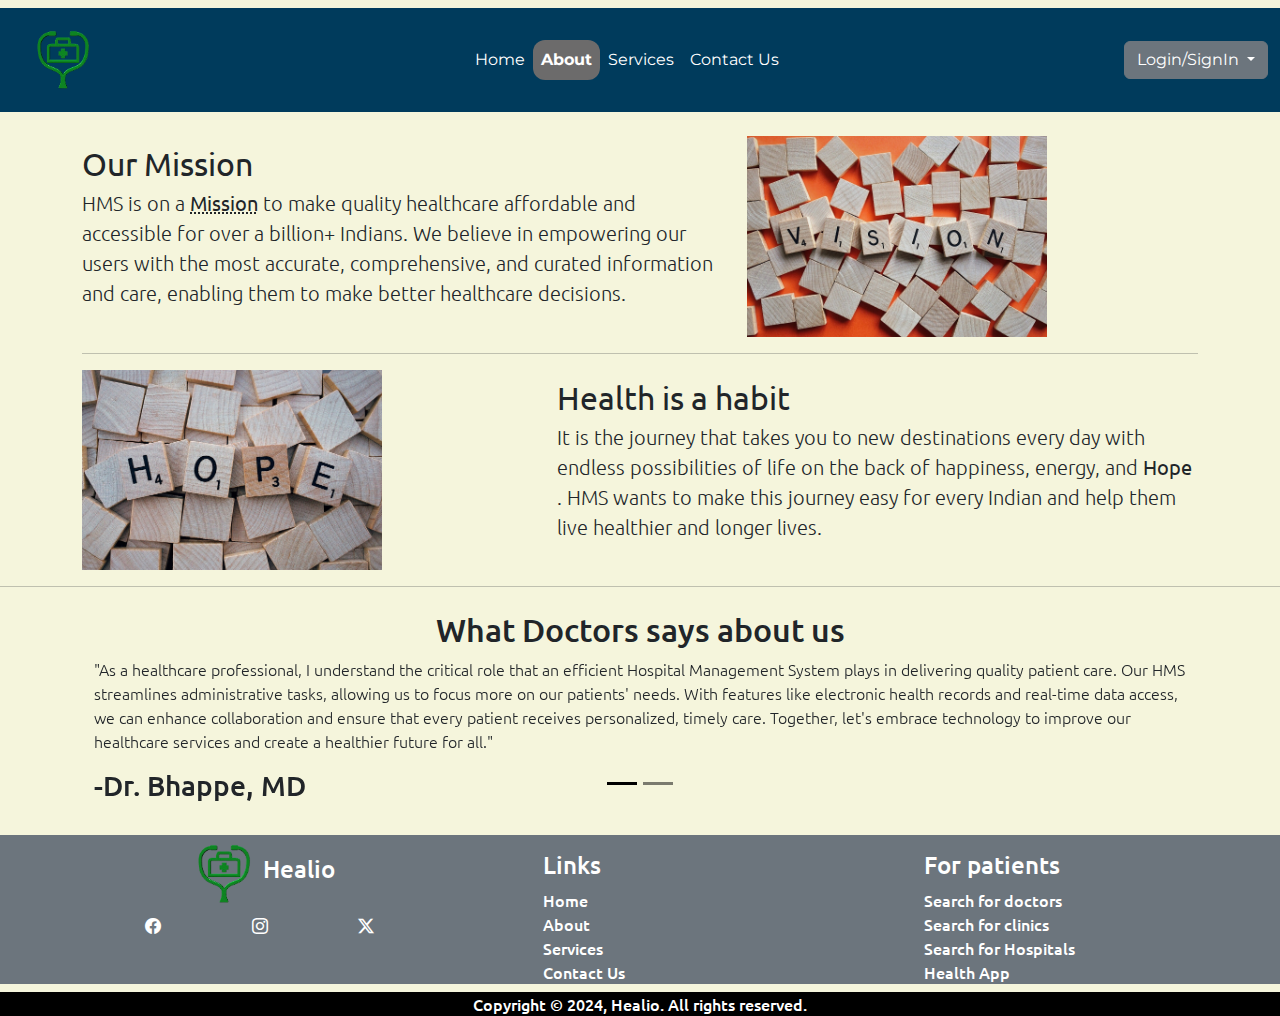
<file: About.html>
<!DOCTYPE html>
<html lang="en">

    <head>
        <meta charset="UTF-8">
        <meta http-equiv="X-UA-Compatible" content="IE=edge">
        <meta name="viewport" content="width=device-width, initial-scale=1.0">
        <title>Healio</title>
      
        <!-- bootstrap -->
      
        <link href="https://cdn.jsdelivr.net/npm/bootstrap@5.3.3/dist/css/bootstrap.min.css" rel="stylesheet">
      
        <!-- bootstrap-icons -->
      
        <link rel="stylesheet" href="https://cdn.jsdelivr.net/npm/bootstrap-icons@1.11.3/font/bootstrap-icons.min.css">
      
        <!-- style css -->
      
        <link rel="stylesheet" href="style.css">
      
        <!-- google-fonts  -->
      
        <link rel="preconnect" href="https://fonts.googleapis.com">
        <link rel="preconnect" href="https://fonts.gstatic.com" crossorigin>
      
        <!-- fonts -->
      
        <link
          href="https://fonts.googleapis.com/css2?family=Montserrat:ital,wght@0,100..900;1,100..900&family=Ubuntu:ital,wght@0,300;0,400;0,500;0,700;1,300;1,400;1,500;1,700&display=swap"
          rel="stylesheet">
      
        <!-- favicon -->
      
        <link rel="icon" href="images/Logo.png" type="image/png">
      
      </head>

<body>

    <!-- navbar starts header -->

    <nav class="navbar navbar-expand-lg sticky-top ">
        <div class="container-fluid">
            <nav class="navbar">
                <div class="container">
                    <a class="navbar-brand" href="index.html">
                        <img src="images/Logo.png" class="img-fluid" alt="logo" height=70px; width=78px;>
                    </a>
                </div>
            </nav>
            <button class="navbar-toggler" type="button" data-bs-toggle="collapse" data-bs-target="#navbarNav"
                aria-controls="navbarNav" aria-expanded="false" aria-label="Toggle navigation">
                <span class="navbar-toggler-icon"></span>
            </button>
            <div class="collapse navbar-collapse" id="navbarNav">
                <ul class="navbar-nav mx-auto">
                    <li class="nav-item">
                        <a class="nav-link " aria-current="page" href="index.html">Home</a>
                    </li>
                    <li class="nav-item">
                        <a class="nav-link active" href="About.html">About</a>
                    </li>
                    <li class="nav-item">
                        <a class="nav-link" href="Services.html">Services</a>
                    </li>
                    <li class="nav-item">
                        <a class="nav-link" href="Contact.html">Contact Us</a>
                    </li>
            </div>
            <div class="dropdown">
                <button class="btn btn-secondary dropdown-toggle" type="button" data-bs-toggle="dropdown"
                    aria-expanded="false">
                    Login/SignIn
                </button>
                <ul class="dropdown-menu ">
                    <li><a class="dropdown-item" href="loginhtml/loginadmin.html">Admin</a></li>
                    <li><a class="dropdown-item" href="loginhtml/loginpat.html">Patient</a></li>
                    <li><a class="dropdown-item" href="loginhtml/logindoc.html">Doctor</a></li>
                </ul>
                </ul>
            </div>
        </div>
    </nav>

                <!-- main content satrts here -->

    <div class="container " >
        <div class="row featurette d-flex justify-content-center align-items-center my-3">
            <div class="col-md-7">
                <h2 class="featurette-heading fw-normal lh-1">Our Mission</h2>
                <p class="lead ">HMS is on a <abbr title="Vision"> <strong>Mission</strong></abbr>  to make quality healthcare affordable and accessible for over a billion+ Indians. We believe in empowering our users with the most accurate, comprehensive, and curated information and care, enabling them to make better healthcare decisions.</p>
            </div>
            <div class="col-md-5 ">
                <img src="images/about.jpg " class="img-fluid" height="200" width="300" alt="mission">
                
            </div>
        </div>
        <hr>
        <div class="row featurette d-flex justify-content-center align-items-center">
            <div class="col-md-7 order-md-2">
                <h2 class="featurette-heading fw-normal lh-1">Health is a habit </h2>
                <p class="lead">It is the journey that takes you to new destinations every day with endless possibilities of life on the back of happiness, energy, and <strong>Hope</strong> . HMS wants to make this journey easy for every Indian and help them live healthier and longer lives.</p>
            </div> 
            <div class="col-md-5 order-md-1 b-3">
                <img src="images/about2.jpg " class="img-fluid" height="200" width="300" alt="Hope">
            </div>
        </div> 
        </div>
    </div>
    <hr>
    <div class="container" >
    <div class="container d-flex justify-content-center align-items-center mt-4"  >
        <h2>What Doctors says about us</h2>
        <hr> 
    </div>
    
    <!-- carousels -->

    <div class="container">
        <div id="carouselExampleSlidesOnly" class="carousel slide carousel-dark slide " data-bs-ride="carousel">
            <div class="carousel-indicators">
                <button type="button" data-bs-target="#carouselExampleSlidesOnly" data-bs-slide-to="0" class="active"
                  aria-current="true" aria-label="Slide 1"></button>
                <button type="button" data-bs-target="#carouselExampleSlidesOnly" data-bs-slide-to="1"
                  aria-label="Slide 2"></button>
              </div>
              <div class="carousel-inner ">
              <div class="carousel-item active">
                <p class="fw-light">"As a healthcare professional, I understand the critical role that an efficient Hospital Management System plays in delivering quality patient care. Our HMS streamlines administrative tasks, allowing us to focus more on our patients' needs. With features like electronic health records and real-time data access, we can enhance collaboration and ensure that every patient receives personalized, timely care. Together, let's embrace technology to improve our healthcare services and create a healthier future for all."</p>
                <h3 >-Dr. Bhappe, MD </h3>
              </div>
              <div class="carousel-item">
               
                <p class="fw-light">"The hospital management system has truly revolutionized our approach to patient care. With immediate access to comprehensive medical records, we can tailor our treatment plans to meet each patient's unique needs. This not only enhances the quality of care but also builds trust, as patients feel more valued and understood."</p>
                <h3>-Dr. Adil Khan, MS</h3>
         
              </div>
            </div>
            <button class="carousel-control-prev" type="button" data-bs-target="#carouselExampleSlidesOnly" data-bs-slide="prev">
                <span class="carousel-control-prev" aria-hidden="true"></span>
                <span class="visually-hidden">Previous</span>
              </button>
              <button class="carousel-control-next" type="button" data-bs-target="#carouselExampleSlidesOnly" data-bs-slide="next">
                <span class="carousel-control-next" aria-hidden="true"></span>
                <span class="visually-hidden">Next</span>
              </button>
          </div>
    </div>
    </div>

    
     <!-- footer starts here  -->

     <div class="row bg-secondary justify-content-evenly mt-4 mb-2">

        <div class="col-md-4  ">
          <div class="logoNname d-flex justify-content-center align-items-center text-white">
            <a href=""><img src="images/Logo.png" class="img-fluid d-flex" alt="logo" height=70px; width=78px;>
            </a>
            <h4>Healio</h4>
  
          </div>
          <div class="contactFooter d-flex justify-content-evenly text-white">
            <p>
              <a href="#" style="text-decoration: none; color: white;">
            <i class="bi bi-facebook"></i>
          </a>
            </p>
            <p>
              <a href="#" style="text-decoration: none; color: white;">
            <i class="bi bi-instagram"></i>
          </a>
          </p>
          <p>
            <a href="#" style="text-decoration: none; color: white;">
            <i class="bi bi-twitter-x"></i>
          </a>
          </p>
          </div>
  
          
        </div>
  
  
        <div class="col-md-3 text-white ">
          <div class="Links  mt-3">
            <h4>Links</h4>
          </div>
          <div class="Links d-flex flex-column justify-content-center ">
            <p>
              <a href="index.html" class="link text-white text-decoration-none">Home</a>
            </p>
            <p>
              <a href="About.html" class="link text-white text-decoration-none">About</a>
            </p>
            <p>
              <a href="Services.html" class="link text-white text-decoration-none">Services</a>
            </p>
           <p>
             <a href="Contact.html" class="link text-white text-decoration-none">Contact Us</a>
            </p>
          </div>
          
        </div>
        <div class="col-md-3">
          <div class="Links2 text-white  mt-3">
            <h4>For patients</h4>
          </div>
          <div class="Links2 d-flex flex-column justify-content-center ">
            <p>
              <a href="#" class="link2 text-white text-decoration-none">
                Search for doctors
              </a>
            </p>
            <p>
              <a href="#" class="link2 text-white text-decoration-none">
                Search for clinics
              </a>
            </p>
            <p>
              <a href="#" class="link2 text-white text-decoration-none">
                Search for Hospitals
              </a>
            </p>
           <p>
             <a href="#" class="link2 text-white text-decoration-none">
              Health App
             </a>
            </p>
          </div>
        </div>
      </div>
  
      <!-- copyright  -->
  
      <div class="row">
        <div class="col-12 text-center bg-black text-white">
          Copyright © 2024, Healio. All rights reserved.
        </div>
      </div>
    
    
    <!-- bootstrap -->

  <script src="https://cdn.jsdelivr.net/npm/bootstrap@5.3.3/dist/js/bootstrap.bundle.min.js"></script>

  <!-- javascript -->

  <script src="script.js"></script>
</body>

</html>
</file>
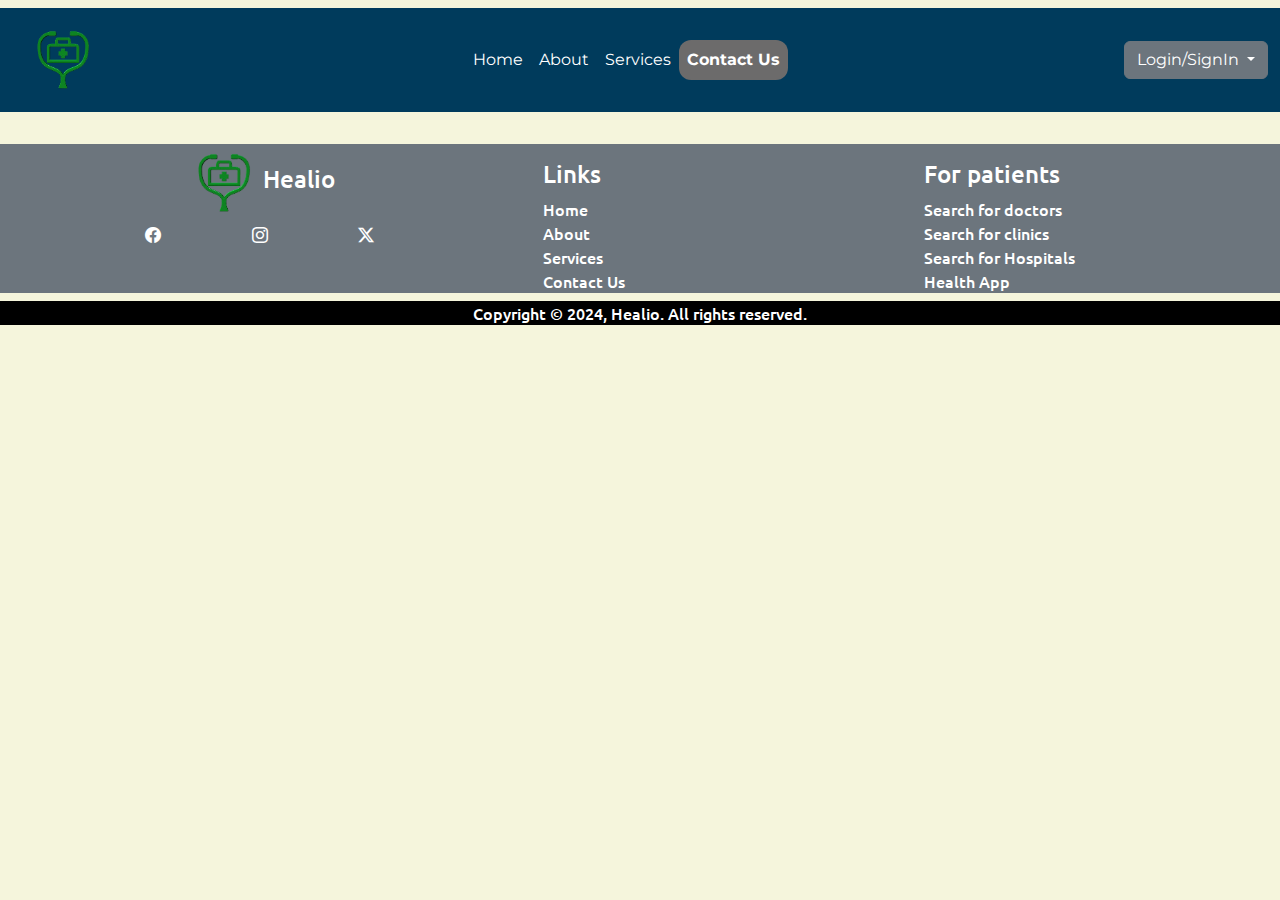
<file: Contact.html>
<!DOCTYPE html>
<html lang="en">

  <head>
    <meta charset="UTF-8">
    <meta http-equiv="X-UA-Compatible" content="IE=edge">
    <meta name="viewport" content="width=device-width, initial-scale=1.0">
    <title>Healio</title>
  
    <!-- bootstrap -->
  
    <link href="https://cdn.jsdelivr.net/npm/bootstrap@5.3.3/dist/css/bootstrap.min.css" rel="stylesheet">
  
    <!-- bootstrap-icons -->
  
    <link rel="stylesheet" href="https://cdn.jsdelivr.net/npm/bootstrap-icons@1.11.3/font/bootstrap-icons.min.css">
  
    <!-- style css -->
  
    <link rel="stylesheet" href="style.css">
  
    <!-- google-fonts  -->
  
    <link rel="preconnect" href="https://fonts.googleapis.com">
    <link rel="preconnect" href="https://fonts.gstatic.com" crossorigin>
  
    <!-- fonts -->
  
    <link
      href="https://fonts.googleapis.com/css2?family=Montserrat:ital,wght@0,100..900;1,100..900&family=Ubuntu:ital,wght@0,300;0,400;0,500;0,700;1,300;1,400;1,500;1,700&display=swap"
      rel="stylesheet">
  
    <!-- favicon -->
  
    <link rel="icon" href="images/Logo.png" type="image/png">
  
  </head>

<body>

  <!-- navbar starts here -->

  <nav class="navbar navbar-expand-lg sticky-top ">
    <div class="container-fluid">
      <nav class="navbar">
        <div class="container">
          <a class="navbar-brand" href="index.html">
            <img src="images/Logo.png" class="img-fluid" alt="logo" height=70px; width=78px;>
          </a>
        </div>
      </nav>
      <button class="navbar-toggler" type="button" data-bs-toggle="collapse" data-bs-target="#navbarNav"
        aria-controls="navbarNav" aria-expanded="false" aria-label="Toggle navigation">
        <span class="navbar-toggler-icon"></span>
      </button>
      <div class="collapse navbar-collapse" id="navbarNav">
        <ul class="navbar-nav mx-auto">
          <li class="nav-item">
            <a class="nav-link " aria-current="page" href="index.html">Home</a>
          </li>
          <li class="nav-item">
            <a class="nav-link" href="About.html" target="_self">About</a>
          </li>
          <li class="nav-item">
            <a class="nav-link" href="Services.html">Services</a>
          </li>
          <li class="nav-item">
            <a class="nav-link active" href="Contact.html">Contact Us</a>
          </li>
      </div>
      <div class="dropdown">
        <button class="btn btn-secondary dropdown-toggle" type="button" data-bs-toggle="dropdown" aria-expanded="false">
          Login/SignIn
        </button>
        <ul class="dropdown-menu ">
          <li><a class="dropdown-item" href="loginhtml/loginadmin.html">Admin</a></li>
          <li><a class="dropdown-item" href="loginhtml/loginpat.html">Patient</a></li>
          <li><a class="dropdown-item" href="loginhtml/logindoc.html">Doctor</a></li>
        </ul>
        </ul>
      </div>
    </div>
  </nav>

    <!-- main secton starts here -->
    



     <!-- footer starts here  -->

     <div class="row bg-secondary justify-content-evenly mt-4 mb-2">

      <div class="col-md-4  ">
        <div class="logoNname d-flex justify-content-center align-items-center text-white">
          <a href=""><img src="images/Logo.png" class="img-fluid d-flex" alt="logo" height=70px; width=78px;>
          </a>
          <h4>Healio</h4>

        </div>
        <div class="contactFooter d-flex justify-content-evenly text-white">
          <p>
            <a href="#" style="text-decoration: none; color: white;">
          <i class="bi bi-facebook"></i>
        </a>
          </p>
          <p>
            <a href="#" style="text-decoration: none; color: white;">
          <i class="bi bi-instagram"></i>
        </a>
        </p>
        <p>
          <a href="#" style="text-decoration: none; color: white;">
          <i class="bi bi-twitter-x"></i>
        </a>
        </p>
        </div>

        
      </div>


      <div class="col-md-3 text-white ">
        <div class="Links  mt-3">
          <h4>Links</h4>
        </div>
        <div class="Links d-flex flex-column justify-content-center ">
          <p>
            <a href="index.html" class="link text-white text-decoration-none">Home</a>
          </p>
          <p>
            <a href="About.html" class="link text-white text-decoration-none">About</a>
          </p>
          <p>
            <a href="Services.html" class="link text-white text-decoration-none">Services</a>
          </p>
         <p>
           <a href="Contact.html" class="link text-white text-decoration-none">Contact Us</a>
          </p>
        </div>
        
      </div>
      <div class="col-md-3">
        <div class="Links2 text-white  mt-3">
          <h4>For patients</h4>
        </div>
        <div class="Links2 d-flex flex-column justify-content-center ">
          <p>
            <a href="#" class="link2 text-white text-decoration-none">
              Search for doctors
            </a>
          </p>
          <p>
            <a href="#" class="link2 text-white text-decoration-none">
              Search for clinics
            </a>
          </p>
          <p>
            <a href="#" class="link2 text-white text-decoration-none">
              Search for Hospitals
            </a>
          </p>
         <p>
           <a href="#" class="link2 text-white text-decoration-none">
            Health App
           </a>
          </p>
        </div>
      </div>
    </div>

    <!-- copyright  -->

    <div class="row">
      <div class="col-12 text-center bg-black text-white">
        Copyright © 2024, Healio. All rights reserved.
      </div>
    </div>


<!-- bootstrap -->

  <script src="https://cdn.jsdelivr.net/npm/bootstrap@5.3.3/dist/js/bootstrap.bundle.min.js"></script>

  <!-- javascript -->

  <script src="script.js"></script>
</body>

</html>
</file>
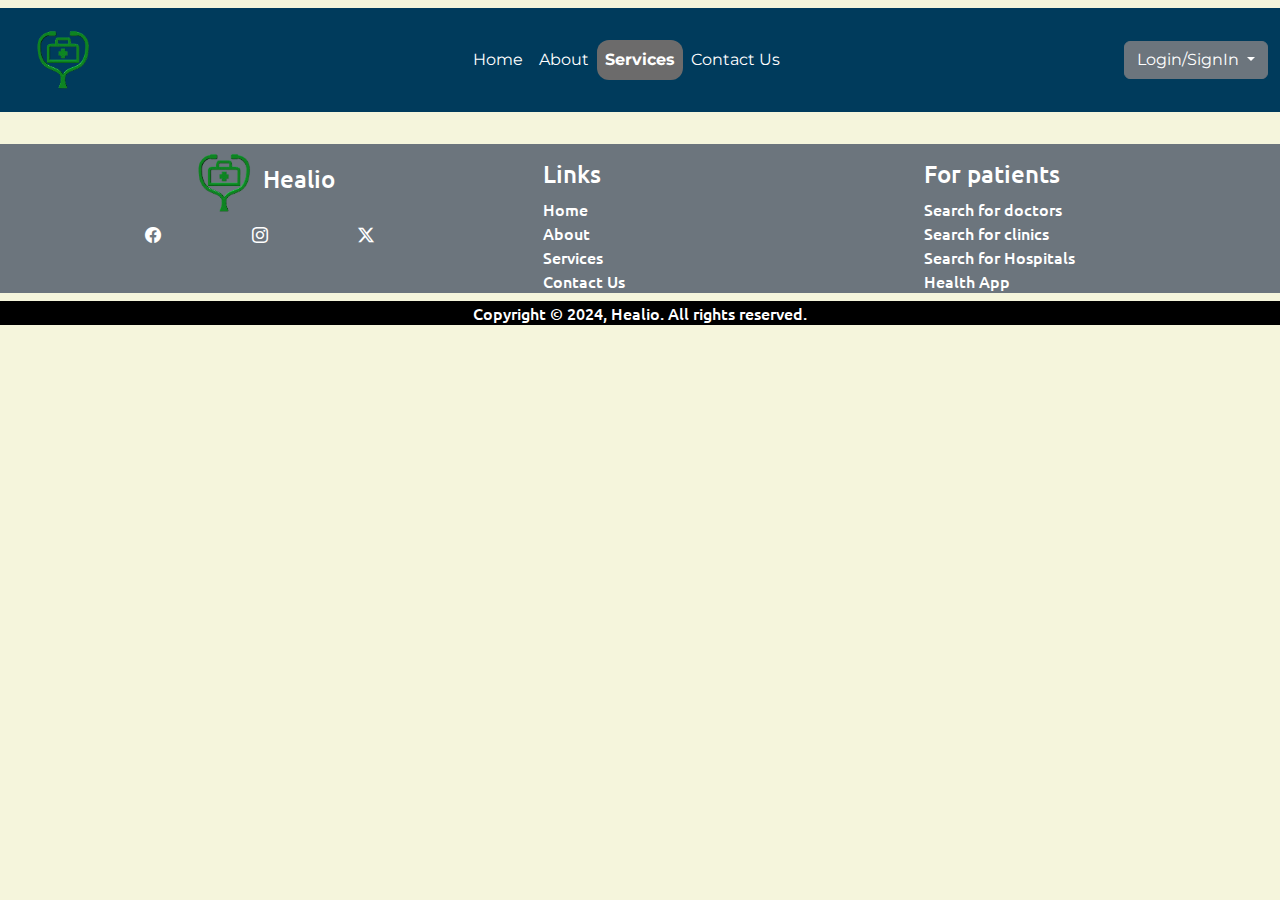
<file: Services.html>
<!DOCTYPE html>
<html lang="en">

  <head>
    <meta charset="UTF-8">
    <meta http-equiv="X-UA-Compatible" content="IE=edge">
    <meta name="viewport" content="width=device-width, initial-scale=1.0">
    <title>Healio</title>
  
    <!-- bootstrap -->
  
    <link href="https://cdn.jsdelivr.net/npm/bootstrap@5.3.3/dist/css/bootstrap.min.css" rel="stylesheet">
  
    <!-- bootstrap-icons -->
  
    <link rel="stylesheet" href="https://cdn.jsdelivr.net/npm/bootstrap-icons@1.11.3/font/bootstrap-icons.min.css">
  
    <!-- style css -->
  
    <link rel="stylesheet" href="style.css">
  
    <!-- google-fonts  -->
  
    <link rel="preconnect" href="https://fonts.googleapis.com">
    <link rel="preconnect" href="https://fonts.gstatic.com" crossorigin>
  
    <!-- fonts -->
  
    <link
      href="https://fonts.googleapis.com/css2?family=Montserrat:ital,wght@0,100..900;1,100..900&family=Ubuntu:ital,wght@0,300;0,400;0,500;0,700;1,300;1,400;1,500;1,700&display=swap"
      rel="stylesheet">
  
    <!-- favicon -->
  
    <link rel="icon" href="images/Logo.png" type="image/png">
  
  </head>

<body>

    <!-- navabar starts here -->

  <nav class="navbar navbar-expand-lg sticky-top ">
    <div class="container-fluid">
      <nav class="navbar">
        <div class="container">
          <a class="navbar-brand" href="index.html">
            <img src="images/Logo.png" class="img-fluid" alt="logo" height=70px; width=78px;>
          </a>
        </div>
      </nav>
      <button class="navbar-toggler" type="button" data-bs-toggle="collapse" data-bs-target="#navbarNav"
        aria-controls="navbarNav" aria-expanded="false" aria-label="Toggle navigation">
        <span class="navbar-toggler-icon"></span>
      </button>
      <div class="collapse navbar-collapse" id="navbarNav">
        <ul class="navbar-nav mx-auto">
          <li class="nav-item">
            <a class="nav-link " aria-current="page" href="index.html">Home</a>
          </li>
          <li class="nav-item">
            <a class="nav-link" href="About.html" target="_self">About</a>
          </li>
          <li class="nav-item">
            <a class="nav-link active" href="Services.html">Services</a>
          </li>
          <li class="nav-item">
            <a class="nav-link" href="Contact.html">Contact Us</a>
          </li>
      </div>
      <div class="dropdown">
        <button class="btn btn-secondary dropdown-toggle" type="button" data-bs-toggle="dropdown" aria-expanded="false">
          Login/SignIn
        </button>
        <ul class="dropdown-menu ">
          <li><a class="dropdown-item" href="loginhtml/loginadmin.html">Admin</a></li>
          <li><a class="dropdown-item" href="loginhtml/loginpat.html">Patient</a></li>
          <li><a class="dropdown-item" href="loginhtml/logindoc.html">Doctor</a></li>
        </ul>
        </ul>
      </div>
    </div>
  </nav>

  <!-- main secton starts here -->





  
     <!-- footer starts here  -->

     <div class="row bg-secondary justify-content-evenly mt-4 mb-2">

      <div class="col-md-4  ">
        <div class="logoNname d-flex justify-content-center align-items-center text-white">
          <a href=""><img src="images/Logo.png" class="img-fluid d-flex" alt="logo" height=70px; width=78px;>
          </a>
          <h4>Healio</h4>

        </div>
        <div class="contactFooter d-flex justify-content-evenly text-white">
          <p>
            <a href="#" style="text-decoration: none; color: white;">
          <i class="bi bi-facebook"></i>
        </a>
          </p>
          <p>
            <a href="#" style="text-decoration: none; color: white;">
          <i class="bi bi-instagram"></i>
        </a>
        </p>
        <p>
          <a href="#" style="text-decoration: none; color: white;">
          <i class="bi bi-twitter-x"></i>
        </a>
        </p>
        </div>

        
      </div>


      <div class="col-md-3 text-white ">
        <div class="Links  mt-3">
          <h4>Links</h4>
        </div>
        <div class="Links d-flex flex-column justify-content-center ">
          <p>
            <a href="index.html" class="link text-white text-decoration-none">Home</a>
          </p>
          <p>
            <a href="About.html" class="link text-white text-decoration-none">About</a>
          </p>
          <p>
            <a href="Services.html" class="link text-white text-decoration-none">Services</a>
          </p>
         <p>
           <a href="Contact.html" class="link text-white text-decoration-none">Contact Us</a>
          </p>
        </div>
        
      </div>
      <div class="col-md-3">
        <div class="Links2 text-white  mt-3">
          <h4>For patients</h4>
        </div>
        <div class="Links2 d-flex flex-column justify-content-center ">
          <p>
            <a href="#" class="link2 text-white text-decoration-none">
              Search for doctors
            </a>
          </p>
          <p>
            <a href="#" class="link2 text-white text-decoration-none">
              Search for clinics
            </a>
          </p>
          <p>
            <a href="#" class="link2 text-white text-decoration-none">
              Search for Hospitals
            </a>
          </p>
         <p>
           <a href="#" class="link2 text-white text-decoration-none">
            Health App
           </a>
          </p>
        </div>
      </div>
    </div>

    <!-- copyright  -->

    <div class="row">
      <div class="col-12 text-center bg-black text-white">
        Copyright © 2024, Healio. All rights reserved.
      </div>
    </div>
  
  <!-- bootstrap -->

  <script src="https://cdn.jsdelivr.net/npm/bootstrap@5.3.3/dist/js/bootstrap.bundle.min.js"></script>

  <!-- javascript -->

  <script src="script.js"></script>
</body>

</html>
</file>
<file: style.css>
/* css reset  */

 *{
    margin: 0px;
    padding: 0px;
 }
 
 
 /* body  */

 body {
    background-color: beige;
    font-family: "Ubuntu", sans-serif;
    font-weight: 500;
    font-style: normal;
}

/* navbar css  */

.navbar>.container-fluid {
    background-color:  #003B5C ;
    font-family: "Montserrat", sans-serif;
    font-optical-sizing: auto;
    font-weight: normal;
    font-style: normal;
    /* max-height: 75px; */
    position: sticky;
    
}
.navbar .navbar-expand-lg .sticky-top{
    margin: 0px;
    padding: 0px;
}

.navbar>.container-fluid #navbarNav a:hover{
    /* background-color: rgb(108, 107, 107); */
    color: rgb(255, 255, 255);
}
.navbar>.container-fluid #navbarNav a {
    border-radius: 12px;
    color: rgb(255, 255, 255);
}

#navbarNav .navbar-nav .nav-link.active, .navbar-nav .nav-link.show {
    color: rgb(255, 255, 255);
    background-color: rgb(108, 107, 107);
    font-weight: bolder;
}

/* appointment css  */

.appoint{
    border-radius: 2rem;
    cursor: pointer;
}

/* javascript styling for appointment  */

.cl{
    color: blue;
    transform: translateY(-20px);
    transition-duration: 0.8s;
}
@media screen and (max-width: 740px) {

    /* appointment */

    .appointment{
        padding-top: 1.2rem;
    }

    

}

 /* mobile no in the download part  */

.mobile #mobilen{
    padding: 0.6rem;

}
/* download app  */

.download .downloadbtn{
    border: 2px solid white;
    background-color: black;
    border-radius: 8px;
    text-align: center;
    padding: 0.2rem;
    cursor: pointer;
}
.download p{
   margin: 0rem;
}

.footer_up{
    margin-top: 2rem;
    background-color: #f8f8fb;
}

.downloadbtn:hover{
    transform: scale(1.1);
    transition: all 0.3s ease-in-out;
}

/* footer  */

.Links p{
    margin: 0rem;
}
.cl2{
    /* text-decoration: underline;
    color: black; */
    border-bottom: 2px solid white;
}
.Links2 p {
    margin: 0rem;
}
</file>
